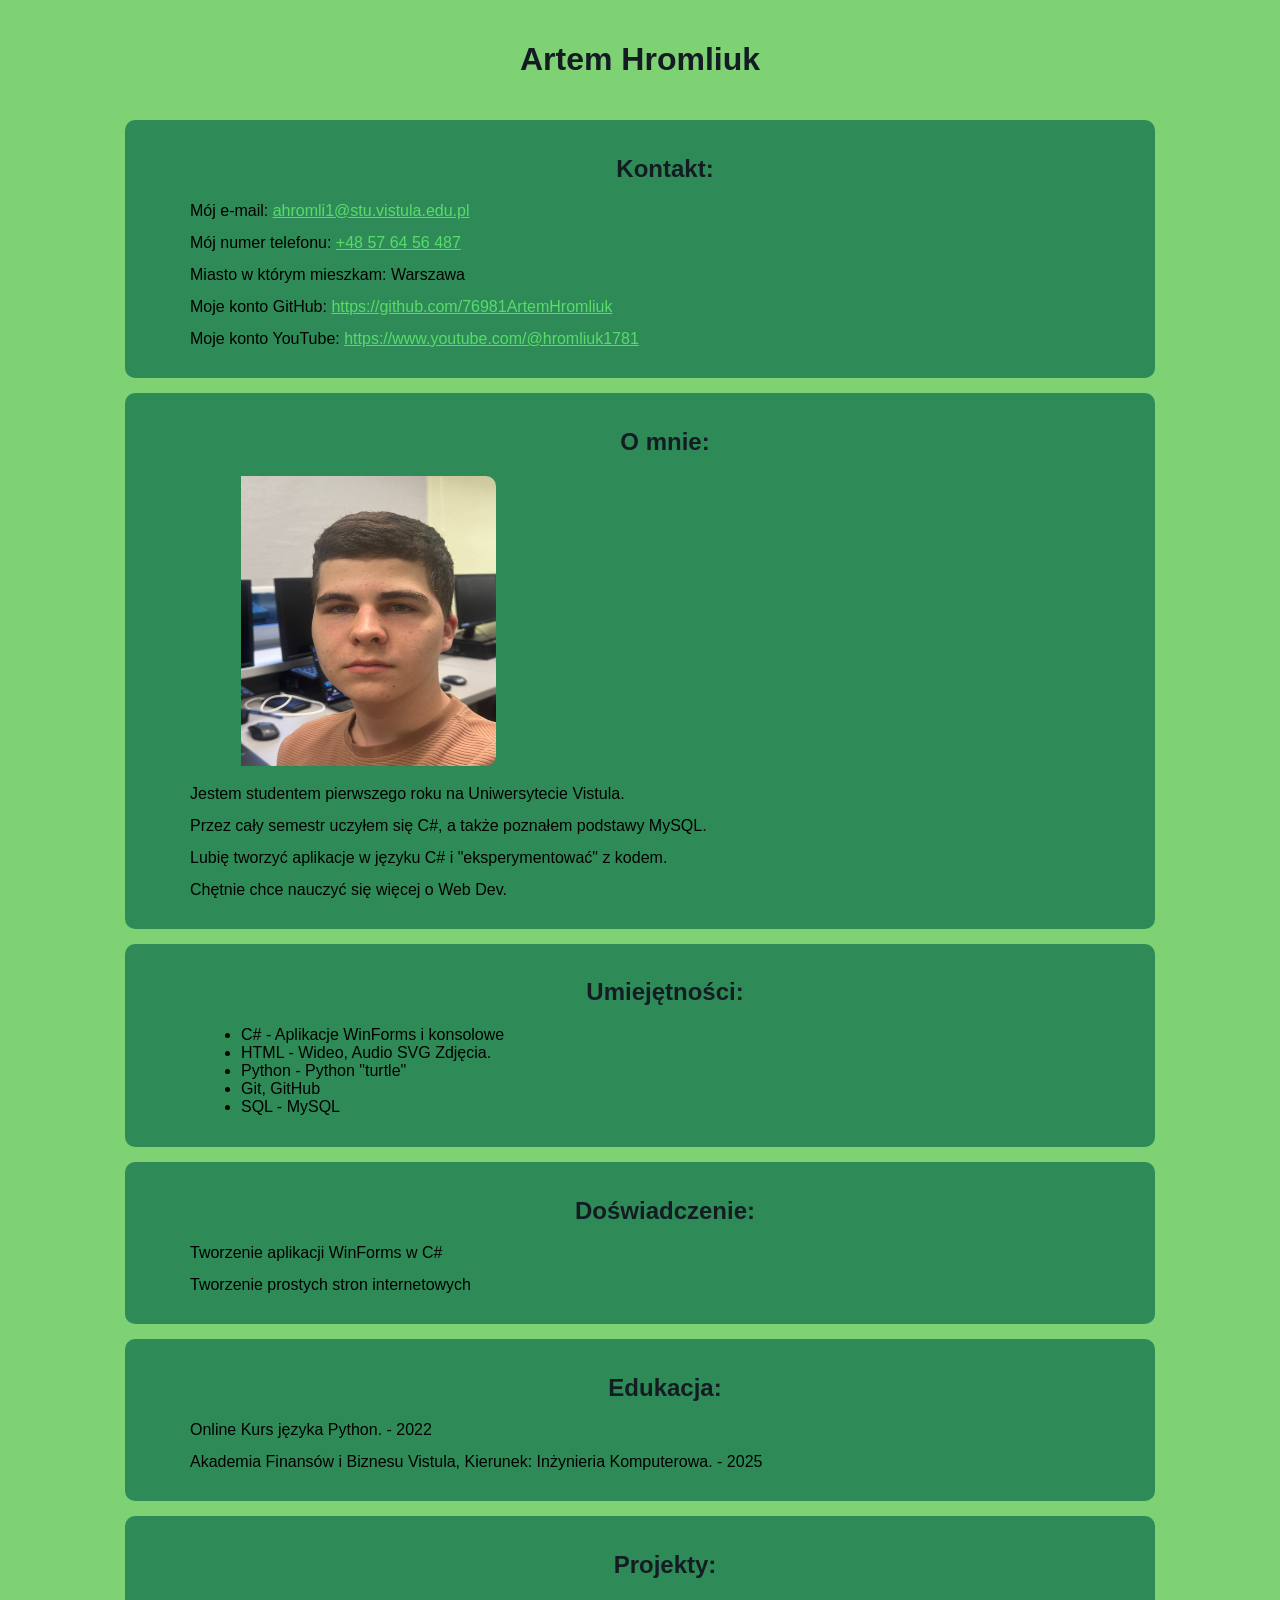
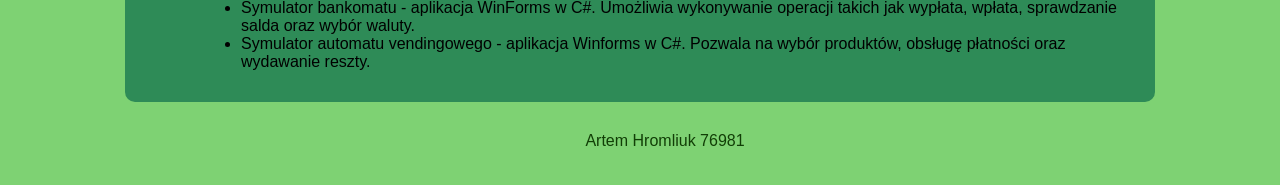
<file: zad2_cv/index.html>
<!DOCTYPE html>
<html lang = "pl"> 
<head>
    <meta charset="UTF-8">
    <title>Artem Hromliuk CV</title>
     <link rel = "stylesheet" href = "style.css">
</head>
<body>
    <header>
        <h1>Artem Hromliuk</h1>
    </header>

    <main>

        <section>
            <h2>
                Kontakt:
            </h2>
            <p> Mój e-mail: <a href="mailto:ahromli1@stu.vistula.edu.pl">ahromli1@stu.vistula.edu.pl</a></p>
            <p> Mój numer telefonu: <a href="tel:+48576456487">+48 57 64 56 487</a></p>
            <p> Miasto w którym mieszkam: Warszawa</p>
            <p> Moje konto GitHub: <a href = "https://github.com/76981ArtemHromliuk" target ="_blank" rel="noopener noreferrer"> https://github.com/76981ArtemHromliuk </a></p>
            <p> Moje konto YouTube: <a href = "https://www.youtube.com/@hromliuk1781" target = "_blank" rel = "noopener noreferrer">https://www.youtube.com/@hromliuk1781 </a></p>
        </section>


        <section>
            <h2>O mnie:</h2>
            <img src = "zdjecia.jpg" alt ="Moje foto" width="255" height="290">
            <p> Jestem studentem pierwszego roku na Uniwersytecie Vistula.</p>
            <p> Przez cały semestr uczyłem się C#, a także poznałem podstawy MySQL.</p>
            <p> Lubię tworzyć aplikacje w języku C# i "eksperymentować" z kodem.</p>
            <p> Chętnie chce nauczyć się więcej o Web Dev. </p>
        </section>


        <section>
            <h2>Umiejętności: </h2>
            <ul>
                <li>C# - Aplikacje WinForms i konsolowe</li>
                <li>HTML - Wideo, Audio SVG Zdjęcia.</li>
                <li>Python - Python "turtle"</li>
                <li>Git, GitHub</li>
                <li>SQL - MySQL</li>
            </ul>
        </section>

        <section>
            <h2>Doświadczenie:</h2>
            <article>
                <p>Tworzenie aplikacji WinForms w C#</p>
            </article>

            <article>
                <p>Tworzenie prostych stron internetowych</p>
            </article>
        </section>

        <section>
            <h2>Edukacja:</h2>
            <p>Online Kurs języka Python. - 2022</p>
            <p>Akademia Finansów i Biznesu Vistula, Kierunek: Inżynieria Komputerowa. - 2025</p>
        </section>

        <section>
            <h2>Projekty: </h2> 
            <ul>
                <li>Symulator bankomatu - aplikacja WinForms w C#. Umożliwia wykonywanie operacji takich jak wypłata, wpłata, sprawdzanie salda oraz wybór waluty.</li>
                <li>Symulator automatu vendingowego - aplikacja Winforms w C#. Pozwala na wybór produktów, obsługę płatności oraz wydawanie reszty.</li>
            </ul>
        </section>
    </main>

<footer>
  <p>Artem Hromliuk 76981</p>
</footer>
</body>
</html>
</file>
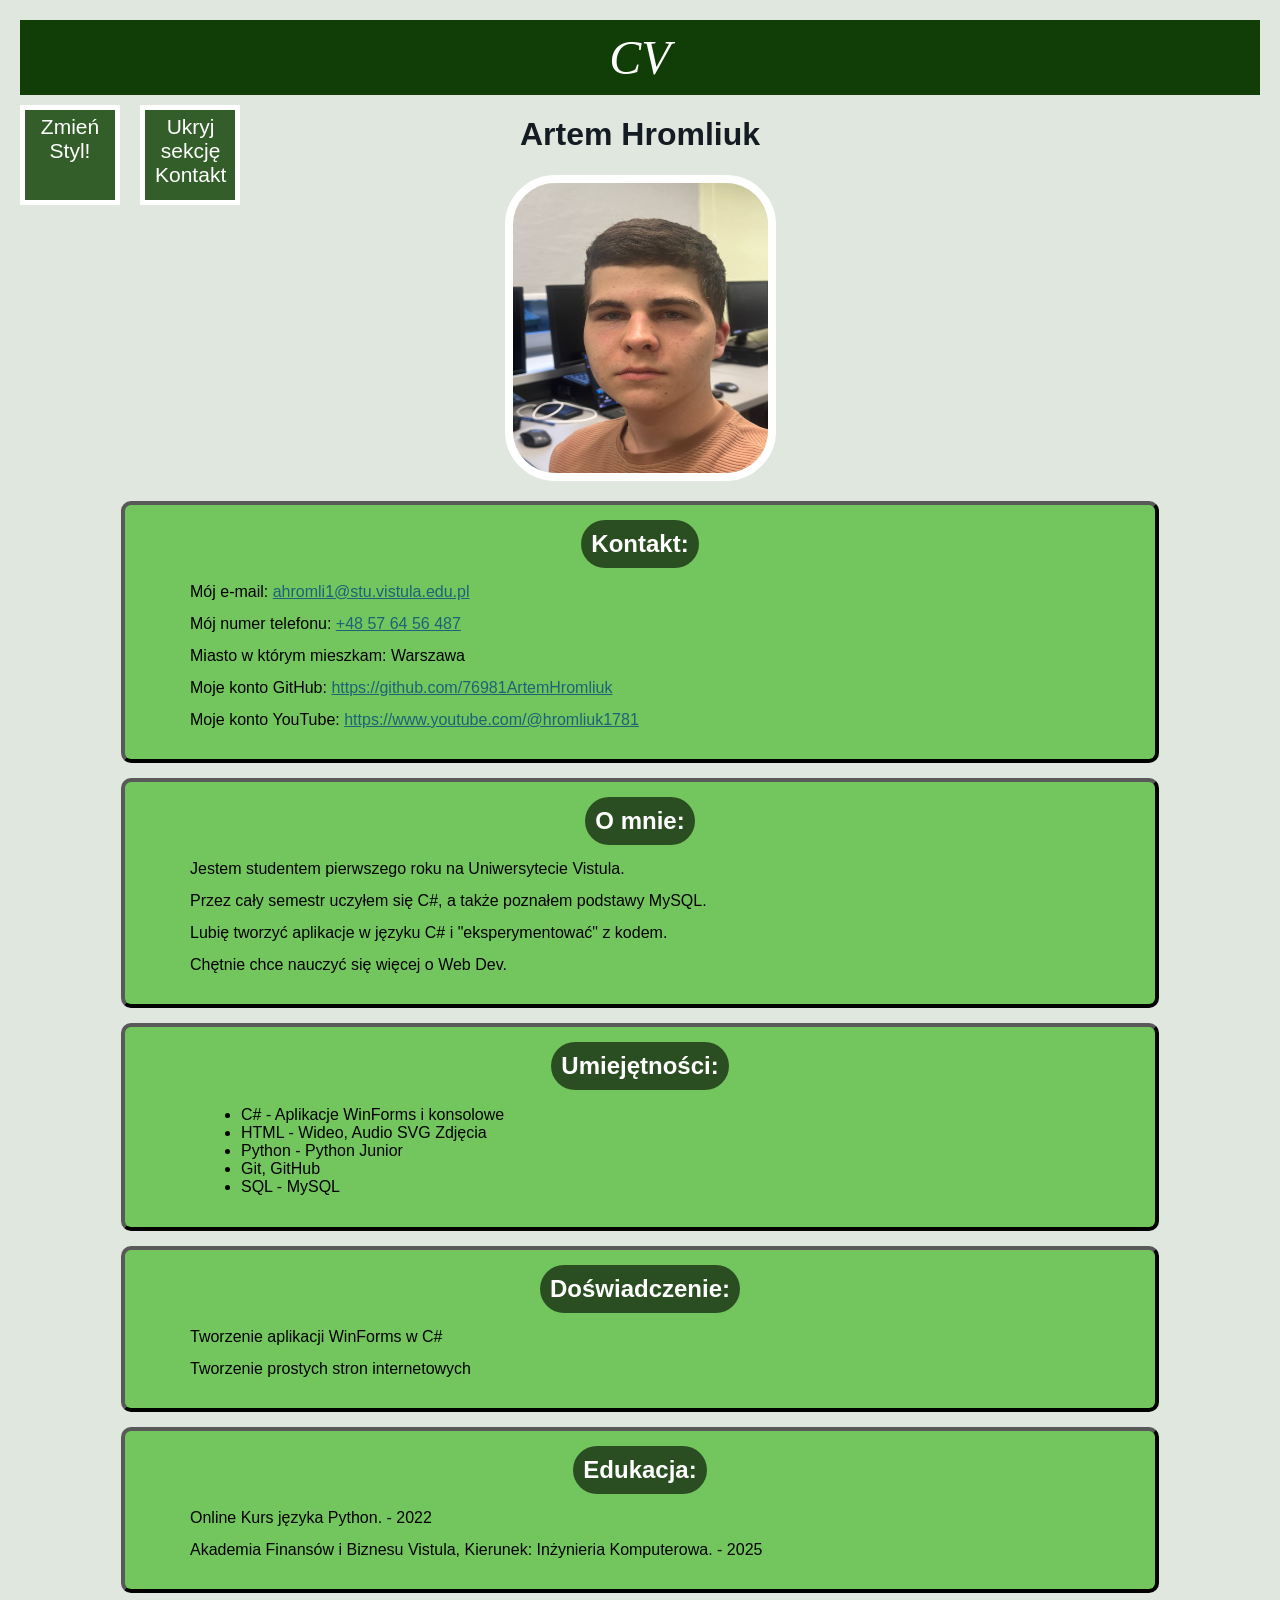
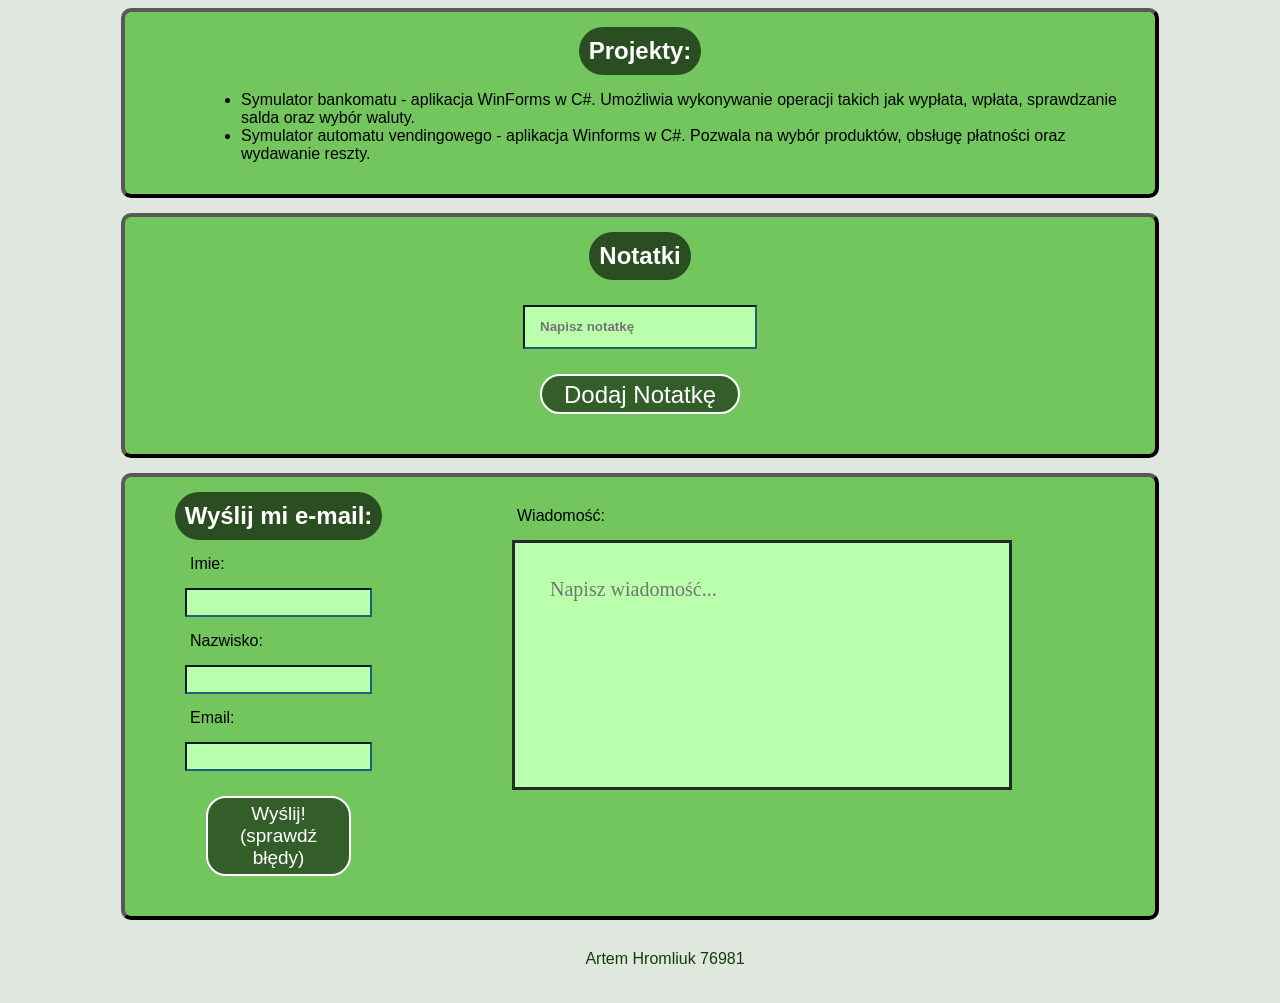
<file: zad7_localStorage/index.html>
<!-- 76981 -->

<!DOCTYPE html>
<html lang = "pl"> 
<head>
    <meta charset="UTF-8">
    <title>Artem Hromliuk CV</title>
     <link id="Css_Styl" rel = "stylesheet" href = "green.css">
</head>
<body>
    <div class="top-bar"><span>CV</span>
    <div class ="button">
        <button id="Button_Styl" type="button">Zmień Styl!</button>
        <button id="Button_Ukryj" type="button"> Ukryj sekcję Kontakt</button>
    </div>
    
    </div>
     
     
    <header>
        <h1>Artem Hromliuk</h1>
        <img src = "zdjecia.jpg" alt ="Moje foto" width="255" height="290">
    </header>
 
    <main>

        <section id="Sekcja_Kontakt">
            <h2>
                Kontakt:
            </h2>
            <p> Mój e-mail: <a href="mailto:ahromli1@stu.vistula.edu.pl">ahromli1@stu.vistula.edu.pl</a></p>
            <p> Mój numer telefonu: <a href="tel:+48576456487">+48 57 64 56 487</a></p>
            <p> Miasto w którym mieszkam: Warszawa</p>
            <p> Moje konto GitHub: <a href = "https://github.com/76981ArtemHromliuk" target ="_blank" rel="noopener noreferrer"> https://github.com/76981ArtemHromliuk </a></p>
            <p> Moje konto YouTube: <a href = "https://www.youtube.com/@hromliuk1781" target = "_blank" rel = "noopener noreferrer">https://www.youtube.com/@hromliuk1781 </a></p>
        </section>


        <section>
            <h2>O mnie:</h2>
             
            <p> Jestem studentem pierwszego roku na Uniwersytecie Vistula.</p>
            <p> Przez cały semestr uczyłem się C#, a także poznałem podstawy MySQL.</p>
            <p> Lubię tworzyć aplikacje w języku C# i "eksperymentować" z kodem.</p>
            <p> Chętnie chce nauczyć się więcej o Web Dev. </p>
        </section>


        <section>
            <h2>Umiejętności: </h2>
            <ul id = "ulUmiejetnosci">
                
            </ul>
        </section>

        <section>
            <h2>Doświadczenie:</h2>
            <article>
                <p>Tworzenie aplikacji WinForms w C#</p>
            </article>

            <article>
                <p>Tworzenie prostych stron internetowych</p>
            </article>
        </section>

        <section>
            <h2>Edukacja:</h2>
            <p>Online Kurs języka Python. - 2022</p>
            <p>Akademia Finansów i Biznesu Vistula, Kierunek: Inżynieria Komputerowa. - 2025</p>
        </section>

        <section>
            <h2>Projekty: </h2> 
            <ul id = "ulProjekty">
            </ul>
        </section>

        <section id = "secNotatka">
            <h2>Notatki</h2>
            <input id="inpNotatka" type="text" placeholder="Napisz notatkę">
            <button onclick="funcNotatka()" id = "btnNotatka">Dodaj Notatkę</button>

            <ul id="ulNotatka"></ul>
        </section>

        <section id = "secInputFormularz"> 
        <div> <!--76981-->
            <h2>Wyślij mi e-mail:</h2>
            <p>Imie: </p>
            <input id ="idimie" type="text">
            <p>Nazwisko: </p>
            <input id ="idnazwisko" type="text">
            
            <p>Email: </p>
            <input id = "idemail" type = "email">
            
            <button id ="btnWyslij" onclick="funcSprawdzenieDanych()">Wyślij!(sprawdź błędy)</button> 
            <p id="errorProvider"></p>
        </div>  

        <div>
            <p>Wiadomość: </p>  
           <textarea rows = 5 id="idwiadomosc" placeholder="Napisz wiadomość..."></textarea>
        </div>
    </section>
    </main>
<script src="script.js"></script>
<footer>
  <p>Artem Hromliuk 76981</p>
</footer>
</body>
</html>

<!-- 76981 -->
</file>
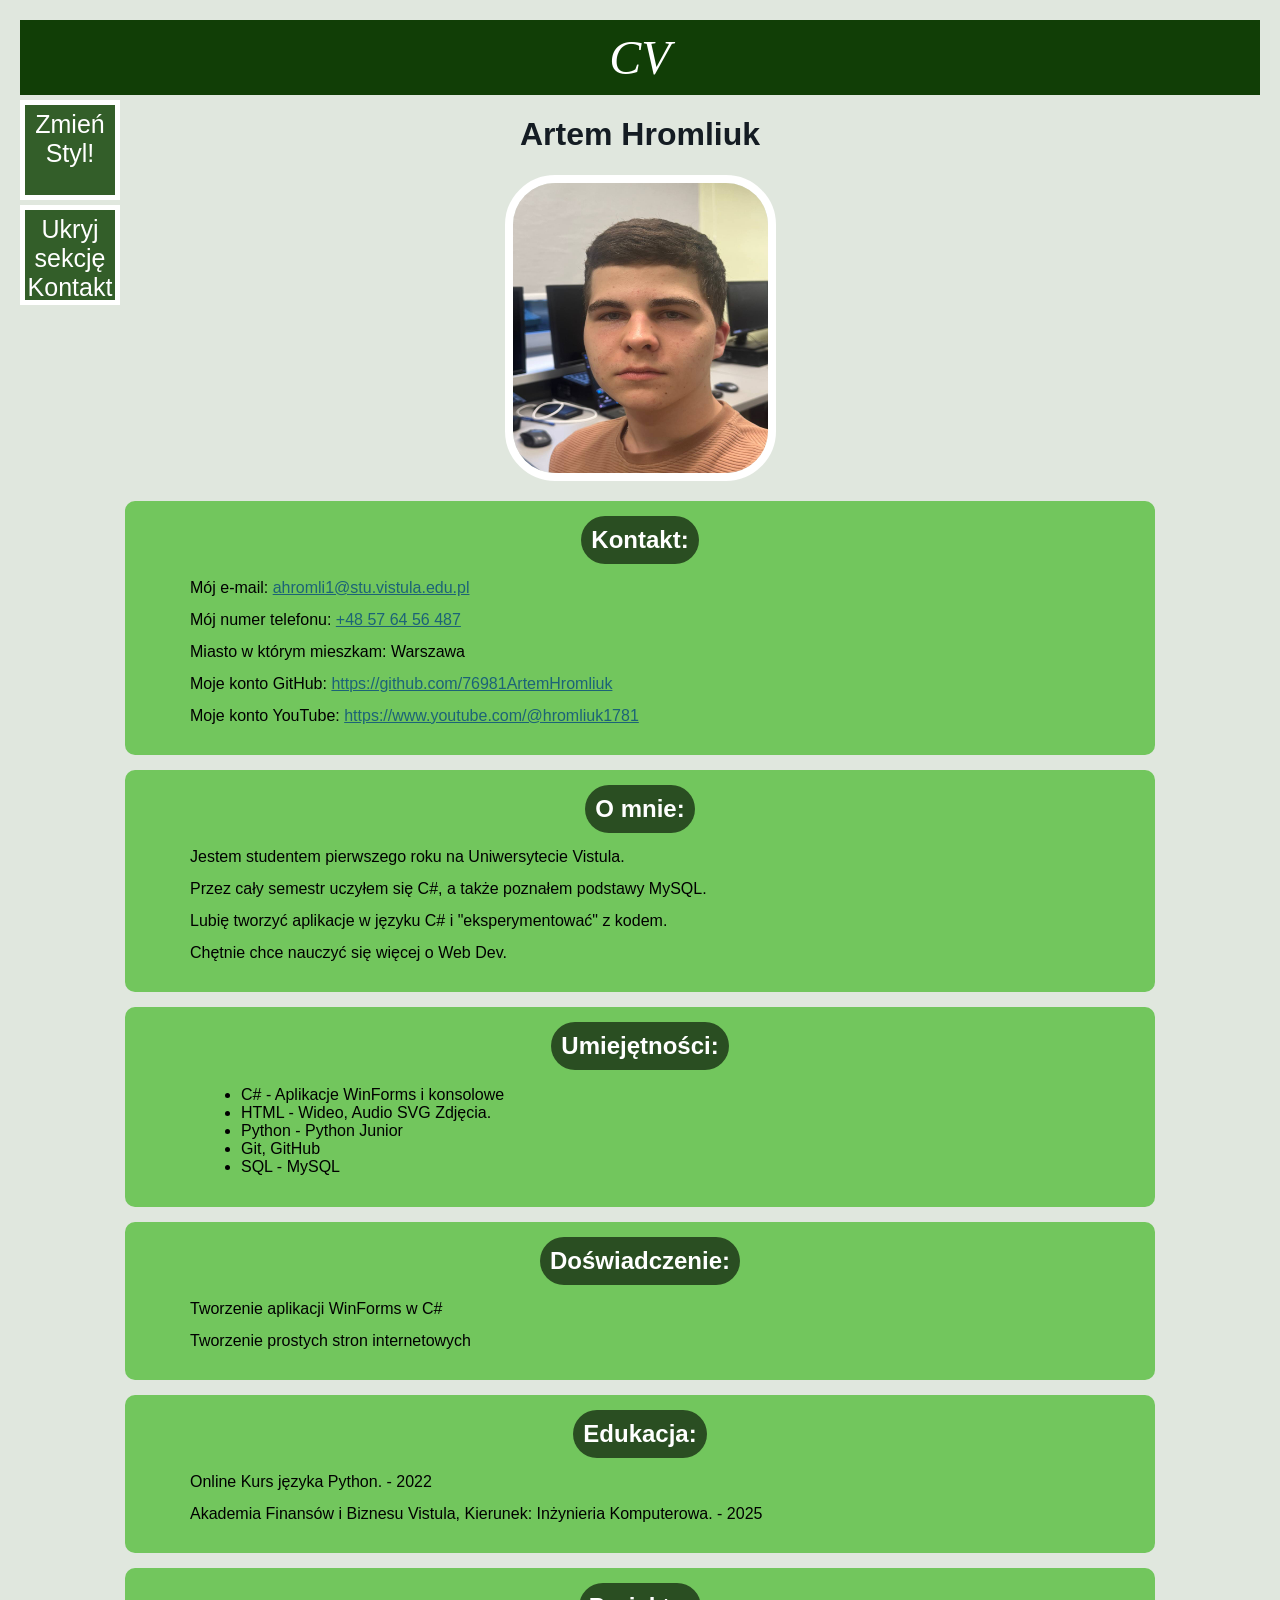
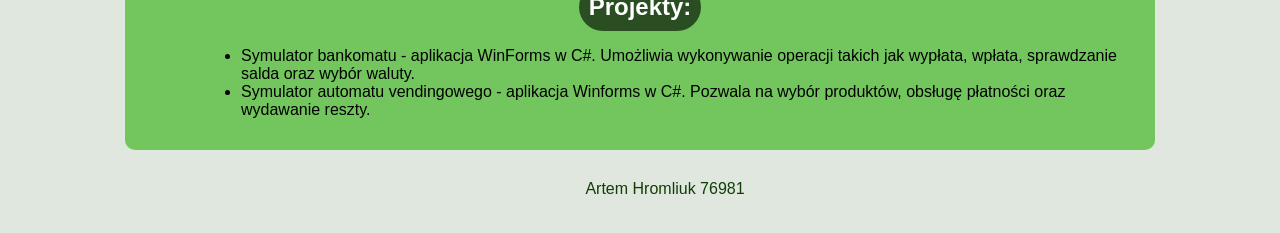
<file: zad4_cv/zad4_cv/index.html>
<!DOCTYPE html>
<html lang = "pl"> 
<head>
    <meta charset="UTF-8">
    <title>Artem Hromliuk CV</title>
     <link id="Css_Styl" rel = "stylesheet" href = "green.css">
</head>
<body>
    <div class="top-bar"><span>CV</span>
    <div class ="button">
        <button id="Button_Styl" type="button">Zmień Styl!</button>
        <button id="Button_Ukryj" type="button"> Ukryj sekcję Kontakt</button>
    </div>
    
    </div>
     
     
    <header>
        <h1>Artem Hromliuk</h1>
        <img src = "zdjecia.jpg" alt ="Moje foto" width="255" height="290">
    </header>
 
    <main>

        <section id="Sekcja_Kontakt">
            <h2>
                Kontakt:
            </h2>
            <p> Mój e-mail: <a href="mailto:ahromli1@stu.vistula.edu.pl">ahromli1@stu.vistula.edu.pl</a></p>
            <p> Mój numer telefonu: <a href="tel:+48576456487">+48 57 64 56 487</a></p>
            <p> Miasto w którym mieszkam: Warszawa</p>
            <p> Moje konto GitHub: <a href = "https://github.com/76981ArtemHromliuk" target ="_blank" rel="noopener noreferrer"> https://github.com/76981ArtemHromliuk </a></p>
            <p> Moje konto YouTube: <a href = "https://www.youtube.com/@hromliuk1781" target = "_blank" rel = "noopener noreferrer">https://www.youtube.com/@hromliuk1781 </a></p>
        </section>


        <section>
            <h2>O mnie:</h2>
             
            <p> Jestem studentem pierwszego roku na Uniwersytecie Vistula.</p>
            <p> Przez cały semestr uczyłem się C#, a także poznałem podstawy MySQL.</p>
            <p> Lubię tworzyć aplikacje w języku C# i "eksperymentować" z kodem.</p>
            <p> Chętnie chce nauczyć się więcej o Web Dev. </p>
        </section>


        <section>
            <h2>Umiejętności: </h2>
            <ul>
                <li>C# - Aplikacje WinForms i konsolowe</li>
                <li>HTML - Wideo, Audio SVG Zdjęcia.</li>
                <li>Python - Python Junior</li>
                <li>Git, GitHub</li>
                <li>SQL - MySQL</li>
            </ul>
        </section>

        <section>
            <h2>Doświadczenie:</h2>
            <article>
                <p>Tworzenie aplikacji WinForms w C#</p>
            </article>

            <article>
                <p>Tworzenie prostych stron internetowych</p>
            </article>
        </section>

        <section>
            <h2>Edukacja:</h2>
            <p>Online Kurs języka Python. - 2022</p>
            <p>Akademia Finansów i Biznesu Vistula, Kierunek: Inżynieria Komputerowa. - 2025</p>
        </section>

        <section>
            <h2>Projekty: </h2> 
            <ul>
                <li>Symulator bankomatu - aplikacja WinForms w C#. Umożliwia wykonywanie operacji takich jak wypłata, wpłata, sprawdzanie salda oraz wybór waluty.</li>
                <li>Symulator automatu vendingowego - aplikacja Winforms w C#. Pozwala na wybór produktów, obsługę płatności oraz wydawanie reszty.</li>
            </ul>
        </section>
    </main>
<script src="script.js"></script>
<footer>
  <p>Artem Hromliuk 76981</p>
</footer>
</body>
</html>
</file>
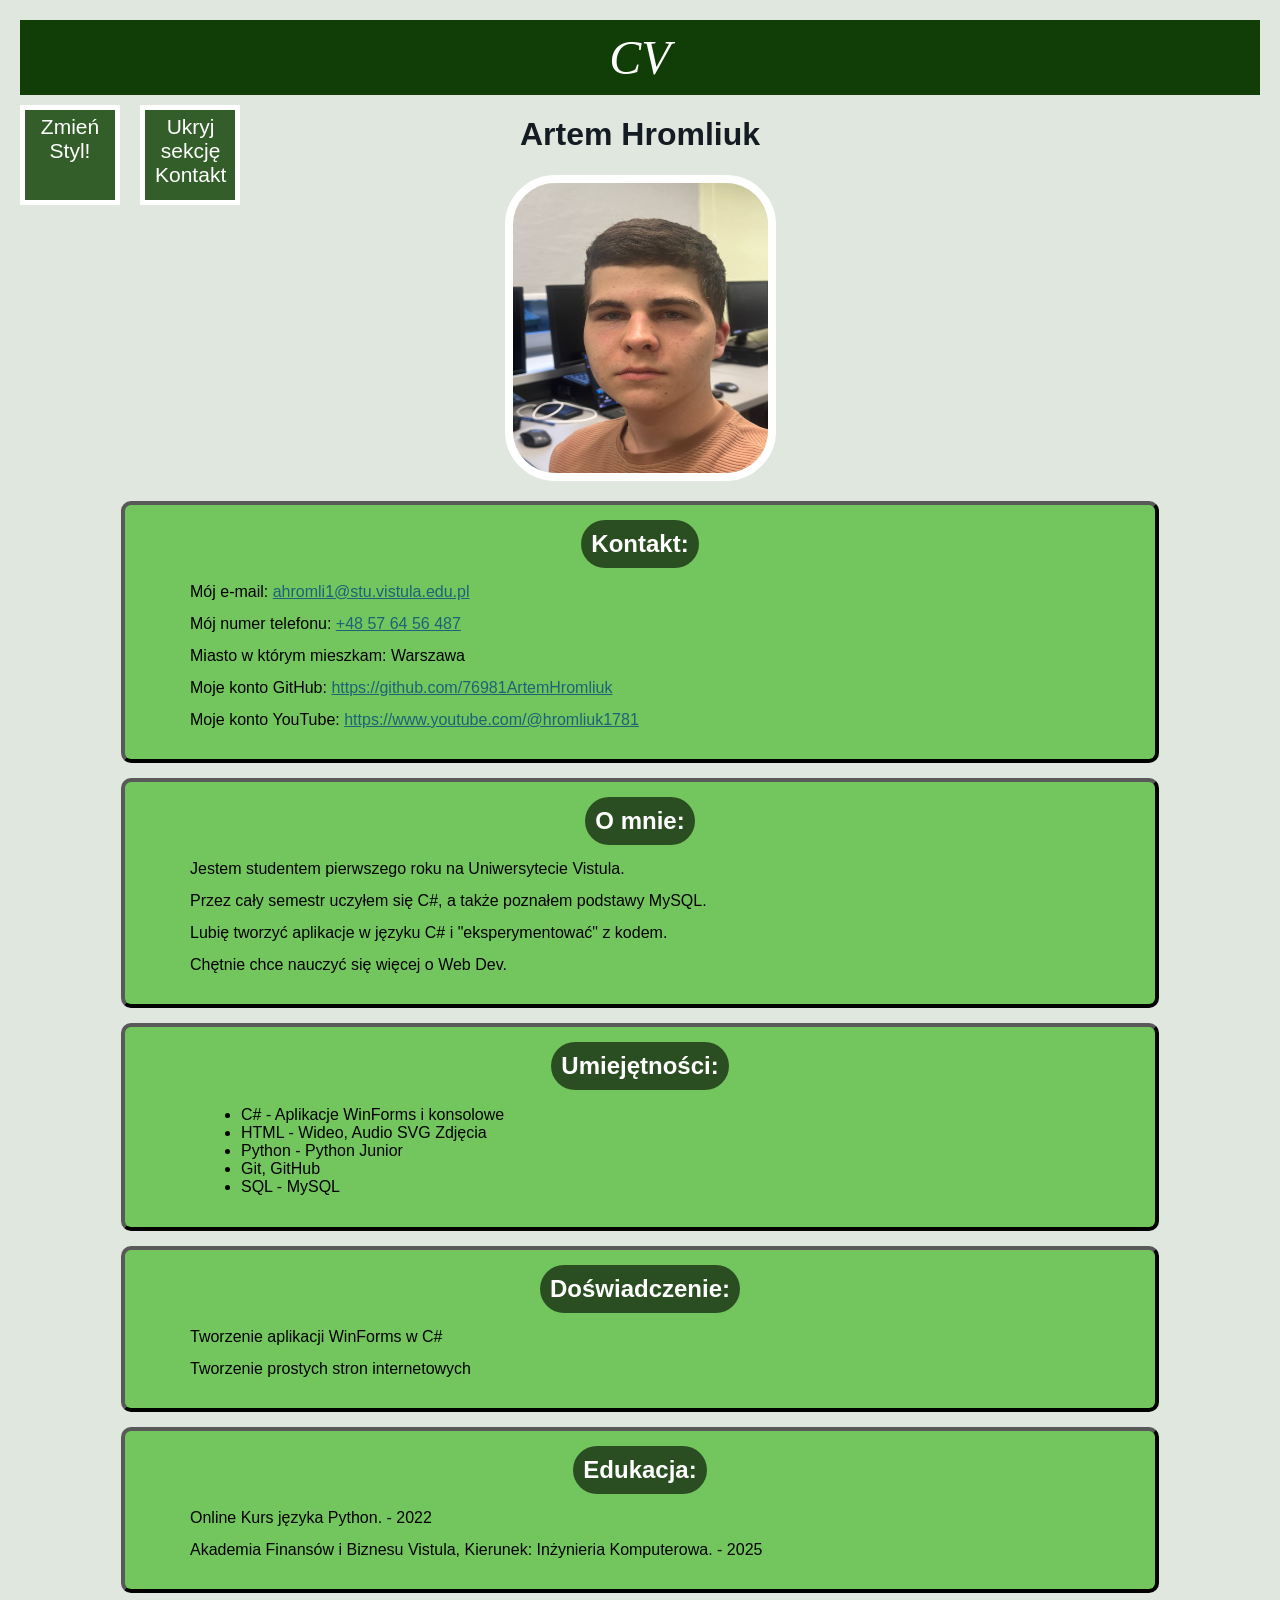
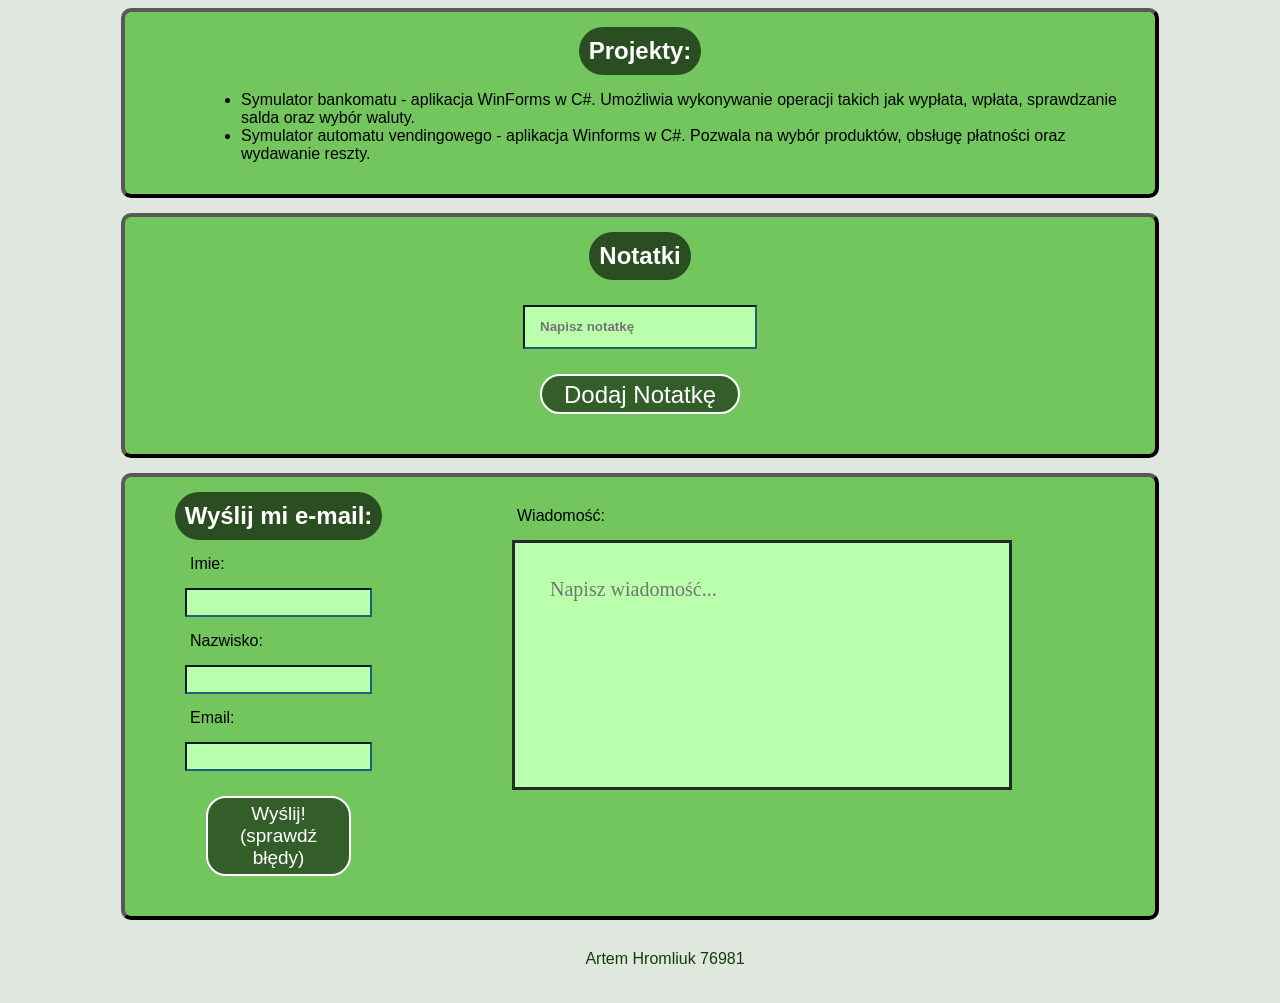
<file: zad8_backend/zad8_backend/index.html>
<!-- 76981 -->

<!DOCTYPE html>
<html lang = "pl"> 
<head>
    <meta charset="UTF-8">
    <title>Artem Hromliuk CV</title>
     <link id="Css_Styl" rel = "stylesheet" href = "green.css">
</head>
<body>
    <div class="top-bar"><span>CV</span>
    <div class ="button">
        <button id="Button_Styl" type="button">Zmień Styl!</button>
        <button id="Button_Ukryj" type="button"> Ukryj sekcję Kontakt</button>
    </div>
    
    </div>
     
     
    <header>
        <h1>Artem Hromliuk</h1>
        <img src = "zdjecia.jpg" alt ="Moje foto" width="255" height="290">
    </header>
 
    <main>

        <section id="Sekcja_Kontakt">
            <h2>
                Kontakt:
            </h2>
            <p> Mój e-mail: <a href="mailto:ahromli1@stu.vistula.edu.pl">ahromli1@stu.vistula.edu.pl</a></p>
            <p> Mój numer telefonu: <a href="tel:+48576456487">+48 57 64 56 487</a></p>
            <p> Miasto w którym mieszkam: Warszawa</p>
            <p> Moje konto GitHub: <a href = "https://github.com/76981ArtemHromliuk" target ="_blank" rel="noopener noreferrer"> https://github.com/76981ArtemHromliuk </a></p>
            <p> Moje konto YouTube: <a href = "https://www.youtube.com/@hromliuk1781" target = "_blank" rel = "noopener noreferrer">https://www.youtube.com/@hromliuk1781 </a></p>
        </section>


        <section>
            <h2>O mnie:</h2>
             
            <p> Jestem studentem pierwszego roku na Uniwersytecie Vistula.</p>
            <p> Przez cały semestr uczyłem się C#, a także poznałem podstawy MySQL.</p>
            <p> Lubię tworzyć aplikacje w języku C# i "eksperymentować" z kodem.</p>
            <p> Chętnie chce nauczyć się więcej o Web Dev. </p>
        </section>


        <section>
            <h2>Umiejętności: </h2>
            <ul id = "ulUmiejetnosci">
                
            </ul>
        </section>

        <section>
            <h2>Doświadczenie:</h2>
            <article>
                <p>Tworzenie aplikacji WinForms w C#</p>
            </article>

            <article>
                <p>Tworzenie prostych stron internetowych</p>
            </article>
        </section>

        <section>
            <h2>Edukacja:</h2>
            <p>Online Kurs języka Python. - 2022</p>
            <p>Akademia Finansów i Biznesu Vistula, Kierunek: Inżynieria Komputerowa. - 2025</p>
        </section>

        <section>
            <h2>Projekty: </h2> 
            <ul id = "ulProjekty">
            </ul>
        </section>

        <section id = "secNotatka">
            <h2>Notatki</h2>
            <input id="inpNotatka" type="text" placeholder="Napisz notatkę">
            <button onclick="funcNotatka()" id = "btnNotatka">Dodaj Notatkę</button>

            <ul id="ulNotatka"></ul>
        </section>

        <section id = "secInputFormularz"> 
        <div> <!--76981-->
            <h2>Wyślij mi e-mail:</h2>
            <p>Imie: </p>
            <input id ="idimie" type="text">
            <p>Nazwisko: </p>
            <input id ="idnazwisko" type="text">
            
            <p>Email: </p>
            <input id = "idemail" type = "email">
            
            <button id ="btnWyslij" onclick="funcSprawdzenieDanych(); btnWyslijBackEnd()">Wyślij!(sprawdź błędy)</button> 
            <p id="errorProvider"></p>
        </div>  

        <div>
            <p>Wiadomość: </p>  
           <textarea rows = 5 id="idwiadomosc" placeholder="Napisz wiadomość..."></textarea>
        </div>
    </section>
    </main>
<script src="script.js"></script>
<footer>
  <p>Artem Hromliuk 76981</p>
</footer>
</body>
</html>

<!-- 76981 -->
</file>
<file: zad2_cv/style.css>
body{
            font-family: Verdana, Geneva, Tahoma, sans-serif;
            background-color: #7ed273;
            margin: 20px;
            display: flex;
    flex-direction: column;
            align-items: center;
        }

        header{
            color: #141c23;
            text-align: center;
            margin-bottom: 20px;
            border-radius: 10px;
        }

        h1{
            text-align: center;
            color: #141c23;
        }

        section{
            background-color: #2e8b57;
            padding: 15px;
            margin-bottom: 15px;
            border-radius: 10px;
            width: 1000px;
        }

        h2{
            padding-left: 50px;
            color: #141c23;
            text-align: center;
        }

        p{
            padding-left: 50px;
            line-height: 1;
        }

        a{
            color: #59db6c;
        }
 
        ul{
         
            padding-left: 101px;
        }

        footer{
            text-align: center;
            color: #113e06;
        }
        

        a:hover{
            text-decoration: underline;
        }

         img{
        padding-left: 101px;
         
        border-radius: 10px;
        }
</file>
<file: zad7_localStorage/green.css>
/* 76981 */
        
        body{
            font-family: Verdana, Geneva, Tahoma, sans-serif;
            background-color: #e0e7de;
            margin: 20px;
            display: flex;
    flex-direction: column;
            align-items: center;
        }

        header{
            color: #141c23;
            text-align: center;
            margin-bottom: 20px;
            border-radius: 10px;
        }

        h1{
            text-align: center;
            color: #141c23;
        }

        section{
           border: 4px, #050505, outset;
            background-color: #72c65d;
            padding: 15px;
            margin-bottom: 15px;
            border-radius: 10px;
            width: 1000px;
        }

        h2{
            display: table; 
            padding: 10px;
            color: #ffffff;
             
            text-align: center;
            background-color: #2a4e22;
            border-radius: 35px; 
            margin: 0 auto 15px auto;
        }

        p{
            padding-left: 50px;
            line-height: 1;
        }

        a{
            color: #1c6377;
        }
 
        ul{
         
            padding-left: 101px;
        }

        footer{
            text-align: center;
            color: #113e06;
        }
        

        a:hover{
            text-decoration: underline;
        }

         img{
        display: block;
        margin: 0 auto;
        border-radius: 50px;
        border: 8px solid #ffffff;
        }

        .top-bar{
            width:100%;
            height:75px;
            background-color: #113e06;

            text-align: center;
            line-height: 75px;
            color: white;

            font-family: 'Times New Roman', Times, serif;
            font-style:italic;
            font-size: 300%;

            
        }

       .button {    
            display: flex;
            gap: 20px;
            margin-top: 5px;
            justify-content: flex-start;  
        }
        

        button
        {
            display: flex;
            gap: 20px;
            margin-top: 5px;
            padding: 5px 10px;
            border: 5px solid white;
            background-color: #335e29;
            color: white;   
            cursor: pointer;
            font-size: 21px;
            width: 100px;
            height: 100px;
        }

        #btnWyslij /* dodałem styl dla pryzciska wyslij uzywa id - 76981 */
        {
            display: flex;
            justify-content: center;
            justify-items: center;

            text-align: center;
            border-radius: 20px;
            margin: 25px auto;
            border: 2px solid white;
            background-color: #335e29;

            color: white;   
            cursor: pointer;

            font-size: 19px;
            width: 145px;
            height: 80px;
        }
        input
        {   
            display: table; 
            padding: 5px;   
            color:  #050505;
            text-align: center;
            font-weight:bolder ;
            background-color: #baffab;
            margin: 15px 45px ;
            border-color:#1c6377
        }
        
        textarea
        {
            border: 3px #212c2b solid;
            font-size: 20px;
            font-family: 'Times New Roman', Times, serif;
            display: table; 
            padding: 5px;   
            color:  #050505;
            text-align: center;
            background-color: #baffab;
            margin: 15px 45px ;
            resize: none;
            box-sizing: border-box;
        }
        #secInputFormularz
        {
            display: flex;
            gap: 50px;
            align-items: flex-start;
        }
 
       
        #idwiadomosc
        {
            text-align: left;
            padding: 35px;
            width: 500px;
            height: 250px;
        }

        #inpNotatka
        {   
            margin: 25px auto;
            text-align: left;
            padding: 15px;
            width: 200px;
            height: 10px;
        }

        #btnNotatka
        {
            margin-left: 100px;
            display: flex;
            justify-content: center;
            justify-items: center;

            text-align: center;
            border-radius: 20px;
            margin: 25px auto;
            border: 2px solid white;
            background-color: #335e29;

            color: white;   
            cursor: pointer;

            font-size: 24px;
            width: 200px;
            height: 40px;
        }

        .classBtnNotatka
        {
 
            display: flex;
            justify-content: left;
            justify-items: left;

            text-align: center;
            border-radius: 20px;
 
            border: 2px solid white;
            background-color: #335e29;

            color: white;   
            cursor: pointer;

            font-size: 18px;
            width: 135px;
            height: 35px;
        }

        /* 76981 */
</file>
<file: zad4_cv/zad4_cv/green.css>
body{
            font-family: Verdana, Geneva, Tahoma, sans-serif;
            background-color: #e0e7de;
            margin: 20px;
            display: flex;
    flex-direction: column;
            align-items: center;
        }

        header{
            color: #141c23;
            text-align: center;
            margin-bottom: 20px;
            border-radius: 10px;
        }

        h1{
            text-align: center;
            color: #141c23;
        }

        section{
           
            background-color: #72c65d;
            padding: 15px;
            margin-bottom: 15px;
            border-radius: 10px;
            width: 1000px;
        }

        h2{
            display: table; 
            padding: 10px;
            color: #ffffff;
             
            text-align: center;
            background-color: #2a4e22;
            border-radius: 35px; 
            margin: 0 auto 15px auto;
        }

        p{
            padding-left: 50px;
            line-height: 1;
        }

        a{
            color: #1c6377;
        }
 
        ul{
         
            padding-left: 101px;
        }

        footer{
            text-align: center;
            color: #113e06;
        }
        

        a:hover{
            text-decoration: underline;
        }

         img{
        display: block;
        margin: 0 auto;
        border-radius: 50px;
        border: 8px solid #ffffff;
        }

        .top-bar{
            width:100%;
            height:75px;
            background-color: #113e06;

            text-align: center;
            line-height: 75px;
            color: white;

            font-family: 'Times New Roman', Times, serif;
            font-style:italic;
            font-size: 300%;

            
        }

        button
        {
            display: flex;
            gap: 20px;
            justify-content: center;
            margin-top: 5px;
            padding: 5px 10px;
            border: 5px solid white;
            background-color: #335e29;
            color: white;   
            cursor: pointer;
            font-size: 25px;
            width: 100px;
            height: 100px;
        }
</file>
<file: zad8_backend/zad8_backend/green.css>
/* 76981 */
        
        body{
            font-family: Verdana, Geneva, Tahoma, sans-serif;
            background-color: #e0e7de;
            margin: 20px;
            display: flex;
    flex-direction: column;
            align-items: center;
        }

        header{
            color: #141c23;
            text-align: center;
            margin-bottom: 20px;
            border-radius: 10px;
        }

        h1{
            text-align: center;
            color: #141c23;
        }

        section{
           border: 4px, #050505, outset;
            background-color: #72c65d;
            padding: 15px;
            margin-bottom: 15px;
            border-radius: 10px;
            width: 1000px;
        }

        h2{
            display: table; 
            padding: 10px;
            color: #ffffff;
             
            text-align: center;
            background-color: #2a4e22;
            border-radius: 35px; 
            margin: 0 auto 15px auto;
        }

        p{
            padding-left: 50px;
            line-height: 1;
        }

        a{
            color: #1c6377;
        }
 
        ul{
         
            padding-left: 101px;
        }

        footer{
            text-align: center;
            color: #113e06;
        }
        

        a:hover{
            text-decoration: underline;
        }

         img{
        display: block;
        margin: 0 auto;
        border-radius: 50px;
        border: 8px solid #ffffff;
        }

        .top-bar{
            width:100%;
            height:75px;
            background-color: #113e06;

            text-align: center;
            line-height: 75px;
            color: white;

            font-family: 'Times New Roman', Times, serif;
            font-style:italic;
            font-size: 300%;

            
        }

       .button {    
            display: flex;
            gap: 20px;
            margin-top: 5px;
            justify-content: flex-start;  
        }
        

        button
        {
            display: flex;
            gap: 20px;
            margin-top: 5px;
            padding: 5px 10px;
            border: 5px solid white;
            background-color: #335e29;
            color: white;   
            cursor: pointer;
            font-size: 21px;
            width: 100px;
            height: 100px;
        }

        #btnWyslij /* dodałem styl dla pryzciska wyslij uzywa id - 76981 */
        {
            display: flex;
            justify-content: center;
            justify-items: center;

            text-align: center;
            border-radius: 20px;
            margin: 25px auto;
            border: 2px solid white;
            background-color: #335e29;

            color: white;   
            cursor: pointer;

            font-size: 19px;
            width: 145px;
            height: 80px;
        }
        input
        {   
            display: table; 
            padding: 5px;   
            color:  #050505;
            text-align: center;
            font-weight:bolder ;
            background-color: #baffab;
            margin: 15px 45px ;
            border-color:#1c6377
        }
        
        textarea
        {
            border: 3px #212c2b solid;
            font-size: 20px;
            font-family: 'Times New Roman', Times, serif;
            display: table; 
            padding: 5px;   
            color:  #050505;
            text-align: center;
            background-color: #baffab;
            margin: 15px 45px ;
            resize: none;
            box-sizing: border-box;
        }
        #secInputFormularz
        {
            display: flex;
            gap: 50px;
            align-items: flex-start;
        }
 
       
        #idwiadomosc
        {
            text-align: left;
            padding: 35px;
            width: 500px;
            height: 250px;
        }

        #inpNotatka
        {   
            margin: 25px auto;
            text-align: left;
            padding: 15px;
            width: 200px;
            height: 10px;
        }

        #btnNotatka
        {
            margin-left: 100px;
            display: flex;
            justify-content: center;
            justify-items: center;

            text-align: center;
            border-radius: 20px;
            margin: 25px auto;
            border: 2px solid white;
            background-color: #335e29;

            color: white;   
            cursor: pointer;

            font-size: 24px;
            width: 200px;
            height: 40px;
        }

        .classBtnNotatka
        {
 
            display: flex;
            justify-content: left;
            justify-items: left;

            text-align: center;
            border-radius: 20px;
 
            border: 2px solid white;
            background-color: #335e29;

            color: white;   
            cursor: pointer;

            font-size: 18px;
            width: 135px;
            height: 35px;
        }

        /* 76981 */
</file>
